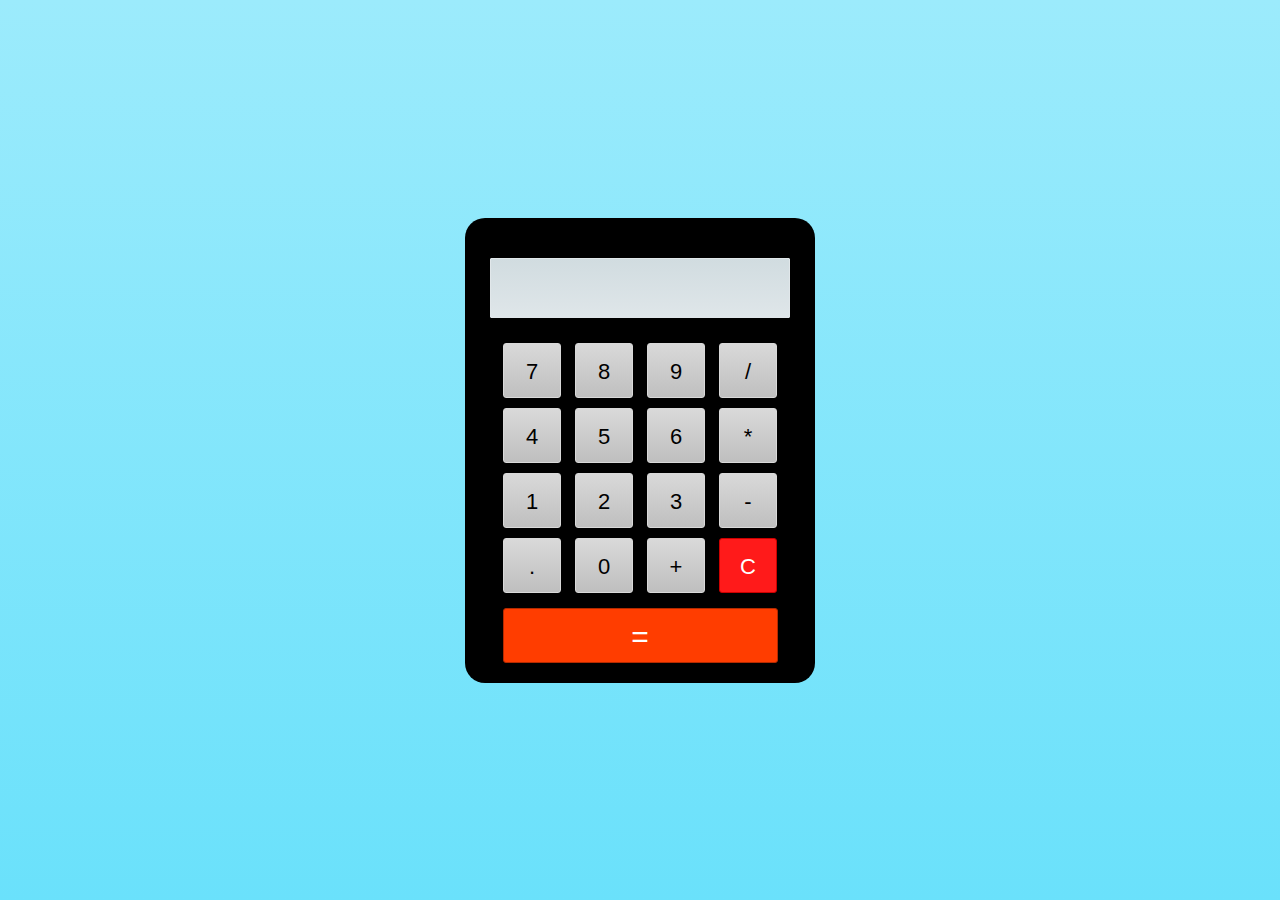
<file: TASK 2 INTERNSHIP/index.html>
<!DOCTYPE html>
<html lang="en" dir="ltr">
  <head>
    <meta charset="utf-8" />
    <title>Calculator</title>
    <link rel="stylesheet" href="css/index.css" />
    <meta name="viewport" content="width=device-width, initial-scale=1.0" />
  </head>
  <body>
    <div class="center">
      <form name="forms">
        <input type="text" id="display" name="display" disabled />
        <div class="buttons">
          <input type="button" id="btn" value="7" />
          <input type="button" id="btn" value="8" />
          <input type="button" id="btn" value="9" />
          <input type="button" id="btn" value="/" /><br />
          <input type="button" id="btn" value="4" />
          <input type="button" id="btn" value="5" />
          <input type="button" id="btn" value="6" />
          <input type="button" id="btn" value="*" /><br />
          <input type="button" id="btn" value="1" />
          <input type="button" id="btn" value="2" />
          <input type="button" id="btn" value="3" />
          <input type="button" id="btn" value="-" /><br />
          <input type="button" id="btn" value="." />
          <input type="button" id="btn" value="0" />
          <input type="button" id="btn" value="+" />
          <input
            type="button"
            id="clear"
            value="C"
            onclick="document.forms.display.value=''"
          /><br />
          <input
            type="button"
            id="equal"
            value="="
            onclick="document.forms.display.value=eval(document.forms.display.value)"
          />
        </div>
      </form>
    </div>
    <script type="text/javascript" charset="utf-8" src="js/index.js"></script>
  </body>
</html>
</file>
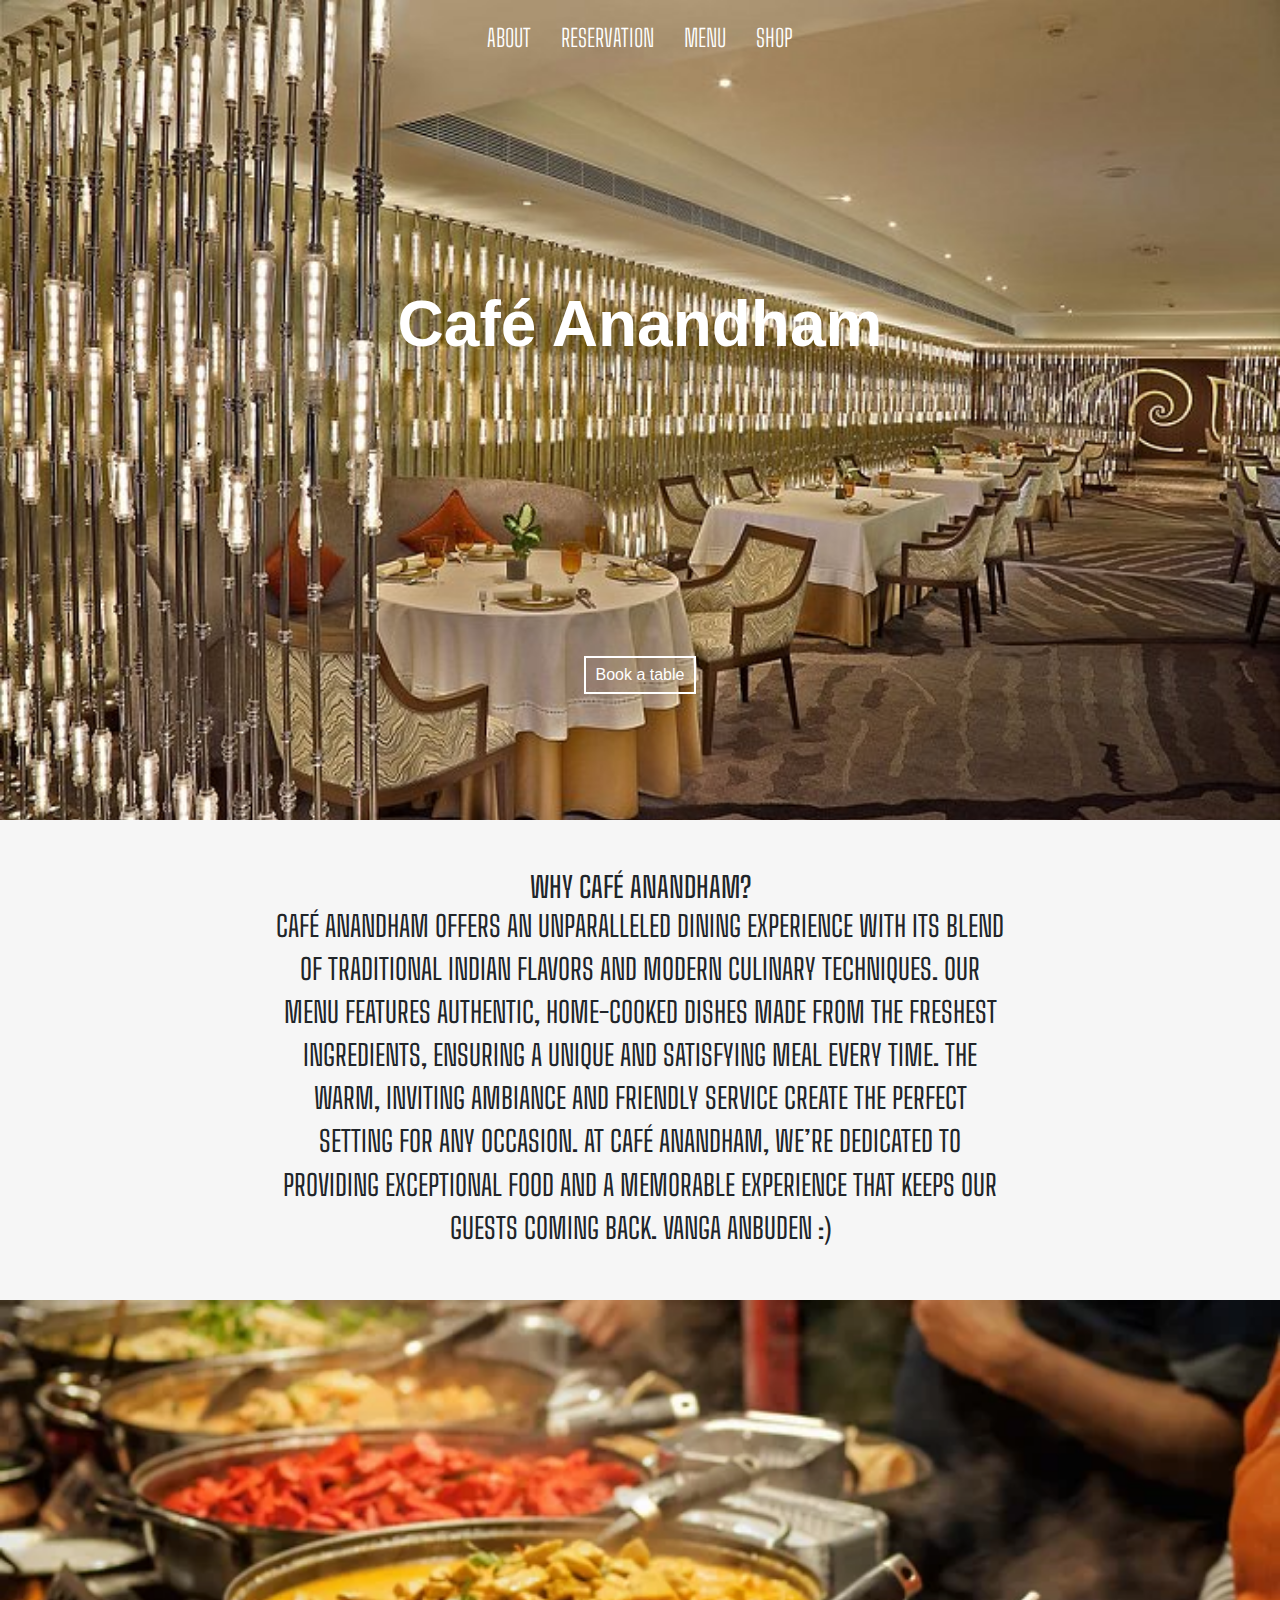
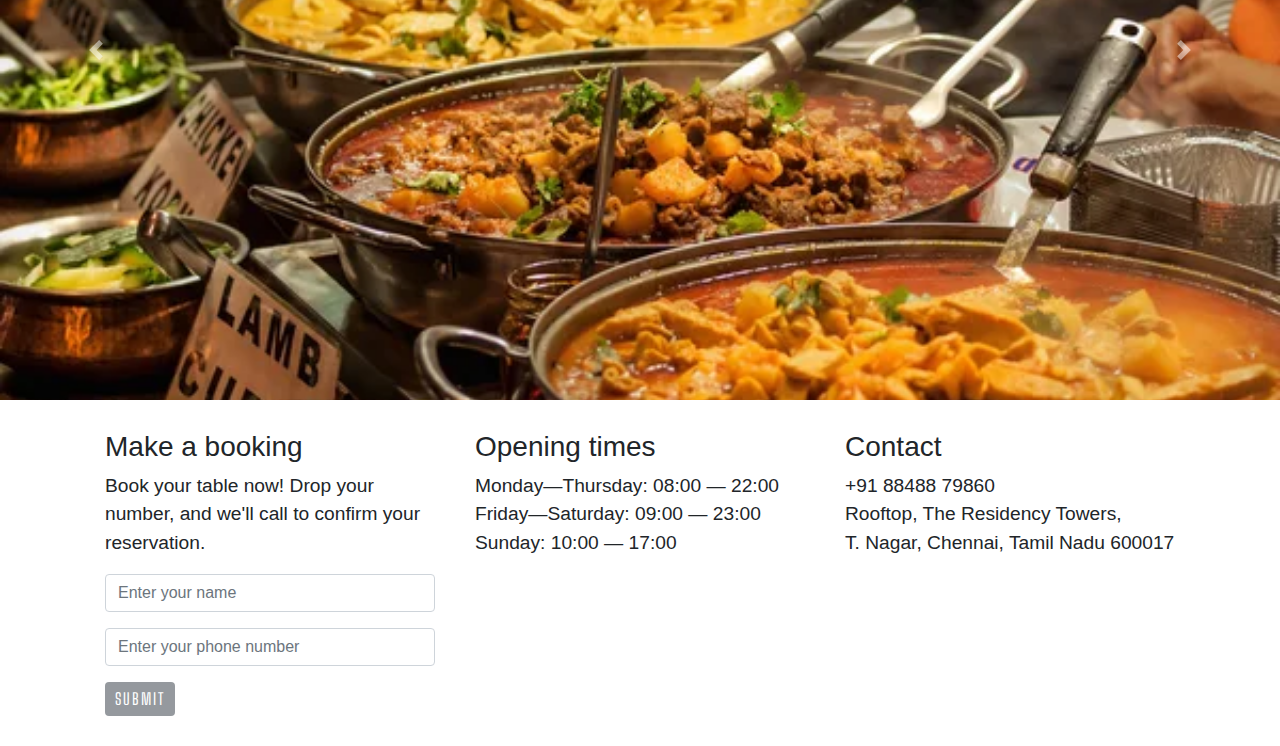
<file: task 1 internship/Restaurant website interface/index.html>
<!DOCTYPE html>
<html lang="en">
  <head>
    <!-- Required meta tags -->
    <meta charset="utf-8">
    <meta name="viewport" content="width=device-width, initial-scale=1, shrink-to-fit=no">

    <link rel="stylesheet" href="index.css">
    <!-- Bootstrap CSS -->
    <link rel="stylesheet" href="https://stackpath.bootstrapcdn.com/bootstrap/4.3.1/css/bootstrap.min.css" integrity="sha384-ggOyR0iXCbMQv3Xipma34MD+dH/1fQ784/j6cY/iJTQUOhcWr7x9JvoRxT2MZw1T" crossorigin="anonymous">

    <title>Restaurant Website</title>
  </head>
  <body>
    
    
  <nav>
    <ul class="nav-flex-row">
      <li class="nav-item">
        <a href="#about">About</a>
      </li>
      <li class="nav-item">
        <a href="#reservation">Reservation</a>
      </li>
      <li class="nav-item">
        <a href="#menu">Menu</a>
      </li>
      <li class="nav-item">
        <a href="#shop">Shop</a>
      </li>
    </ul>
  </nav>

  <section class="section-intro">
    <header>
      <h1>Café Anandham</h1>
    </header>
    <div class="link-to-book-wrapper">
      <a class="link-to-book" href="#reservations">Book a table</a>
    </div>
  </section>

  <section class="about-section">
    <article>
      <h3>
          Why Café Anandham?
      </h3>
      <p>
        Café Anandham offers an unparalleled dining experience with its
         blend of traditional Indian flavors and modern culinary techniques.
          Our menu features authentic, home-cooked dishes made from the
           freshest ingredients, ensuring a unique and satisfying meal
            every time. The warm, inviting ambiance and friendly service
             create the perfect setting for any occasion. At Café Anandham,
              we’re dedicated to providing exceptional food and a memorable
               experience that keeps our guests coming back.

                 VANGA ANBUDEN :)
      </p>
    </article>
  </section>

  <div id="carouselExampleControls" class="carousel slide" data-ride="carousel">
    <div class="carousel-inner">
      <div class="carousel-item active">
        <img src="img/INDIAN.jpg" class="d-block w-100" alt="food">
      </div>
      <div class="carousel-item">
        <img src="img/North Indian.jpg" class="d-block w-100" alt="food">
      </div>
      <div class="carousel-item">
        <img src="img/tamil.jpg" class="d-block w-100" alt="food">
      </div>
    </div>
    <a class="carousel-control-prev" href="#carouselExampleControls" role="button" data-slide="prev">
      <span class="carousel-control-prev-icon" aria-hidden="true"></span>
      <span class="sr-only">Previous</span>
    </a>
    <a class="carousel-control-next" href="#carouselExampleControls" role="button" data-slide="next">
      <span class="carousel-control-next-icon" aria-hidden="true"></span>
      <span class="sr-only">Next</span>
    </a>
  </div>

  <div class="container">
    <div class="row-flex">
      <div class="flex-column-form">
        <h3>
          Make a booking
        </h3>
      <form class="media-centered">
          <div class="form-group">
            <p>
             Book your table now! Drop your number, and we'll call to confirm your reservation.
            </p>
            <input type="name" class="form-control" id="exampleInputName1" aria-describedby="nameHelp" placeholder="Enter your name">
          </div>
          <div class="form-group">
            <input type="number" class="form-control" id="exampleInputphoneNumber1" placeholder="Enter your phone number">
          </div>
          <button type="submit" class="btn btn-primary">Submit</button>
      </form>
      </div>
      <div class="opening-time">
        <h3>
          Opening times
        </h3>
        <p>
         <span>Monday—Thursday: 08:00 — 22:00</span> 
         <span>Friday—Saturday: 09:00 — 23:00 </span>
         <span>Sunday: 10:00 — 17:00</span>
        </p>
      </div>
      <div class="contact-adress">
        <h3>
          Contact
        </h3>
        <p>
          <span>+91 88488 79860</span>
          <span> Rooftop, The Residency Towers,</span>
          <span> T. Nagar, Chennai, Tamil Nadu 600017</span>
        </p>
      </div>
    </div>
    </div>



  <!-- Optional JavaScript -->
  <!-- jQuery first, then Popper.js, then Bootstrap JS -->
  
  <script src="https://code.jquery.com/jquery-3.3.1.slim.min.js" integrity="sha384-q8i/X+965DzO0rT7abK41JStQIAqVgRVzpbzo5smXKp4YfRvH+8abtTE1Pi6jizo" crossorigin="anonymous"></script>
  <script src="https://cdnjs.cloudflare.com/ajax/libs/popper.js/1.14.7/umd/popper.min.js" integrity="sha384-UO2eT0CpHqdSJQ6hJty5KVphtPhzWj9WO1clHTMGa3JDZwrnQq4sF86dIHNDz0W1" crossorigin="anonymous"></script>
  <script src="https://stackpath.bootstrapcdn.com/bootstrap/4.3.1/js/bootstrap.min.js" integrity="sha384-JjSmVgyd0p3pXB1rRibZUAYoIIy6OrQ6VrjIEaFf/nJGzIxFDsf4x0xIM+B07jRM" crossorigin="anonymous"></script>
 
  </body>
  
</html>
</file>
<file: TASK 2 INTERNSHIP/css/index.css>
* {
  margin: 0;
  padding: 0;
  outline: none;
  box-sizing: border-box;
}
body {
  font-family: montserrat;
  display: flex;
  text-align: center;
  justify-content: center;
  align-items: center;
  min-height: 100vh;
  background: linear-gradient(#9cebfc, #6ae1fb);
}
.center {
  /* display: none; */
  width: 350px;
  background: black;
  border-radius: 20px;
}
input[type="text"] {
  height: 60px;
  width: 300px;
  margin-top: 40px;
  border-radius: 1px;
  border: 1px solid #e1e7ea;
  color: black;
  font-size: 22px;
  font-weight: bold;
  text-align: right;
  padding-right: 20px;
  background: linear-gradient(#d1dce0, #dfe6e9);
}
form .buttons {
  width: 300px;
  margin: 10px 25px 0 25px;
  padding: 10px 0;
}
input[type="button"] {
  width: 58px;
  height: 55px;
  margin: 5px;
  font-size: 22px;
  line-height: 55px;
  border-radius: 3px;
  border: 1px solid #d9d9d9;
  background: linear-gradient(#d9d9d9, #bfbfbf);
}
input[type="button"]:hover {
  transition: 0.5s;
  background: linear-gradient(#bfbfbf, #d9d9d9);
}
input#clear {
  background: #ff1a1a;
  border: 1px solid #cc0000;
  color: white;
}
input#equal {
  width: 275px;
  margin: 10px 0 10px 0;
  font-size: 30px;
  color: white;
  background: #ff3d00;
  border: 1px solid #b32a00;
}
</file>
<file: task 1 internship/Restaurant website interface/index.css>
@import url('https://fonts.googleapis.com/css?family=Big+Shoulders+Text:100,300,400,500,600,700,800,900&display=swap');

/* font-family: 'Big Shoulders Text', cursive; */

.nav-flex-row {
    display: flex;
    flex-direction: row;
    justify-content: center;
    position: absolute;
    z-index: 100;
    left: 0;
    width: 100%;
    padding: 0;
}

.nav-flex-row li {
    text-decoration: none;
    list-style-type: none;
    padding: 20px 15px;
}

.nav-flex-row li a {
    font-family: 'Big Shoulders Text', cursive;
    color: #ffffff;
    font-size: 1.5em;
    text-transform: uppercase;
    font-weight: 300;
}

.section-intro {
    height: 820px;
    background-image: url(img/itc-grand-chola-chennachennai.jpg);
    background-size: cover;
    display: flex;
    flex-direction: column;
    justify-content: center;
    align-items: center;
}

.section-intro h1 {
    text-align: center;
    color: #ffffff;
    font-size: 4em;
    font-weight: 700;
}

.section-intro header {
    display: flex;
    flex: 4;
    flex-direction: row;
    justify-content: center;
    align-items: center;
}

.link-to-book-wrapper {
    flex: 1;
}

.about-section {
    display: flex;
    align-items: center;
    background-color: #f3f3f3c0;
    padding: 50px 30px;
}

.link-to-book {
    color: #ffffff;
    display: block;
    border: 2px solid #ffffff;
    padding: 5px 10px;
}

a.link-to-book:hover {
    background-color: #ffffff;
    color: #95999e;
    text-decoration: none;
}

.about-section p,
.about-section h3 {
    text-align: center;
    width: 60%;
    margin: auto;
    font-family: 'Big Shoulders Text', cursive;
    font-size: 1.8em;
    text-transform: uppercase;
}

.carousel-inner {
    height: 700px;
}

.row-flex {
    display: flex;
    flex-direction: row;
}

.flex-column-form {
    display: flex;
    flex-direction: column;
    flex: 1;
    margin: 30px 20px;
}

.btn.btn-primary {
    font-family: 'Big Shoulders Text', cursive;
    color: #ffffff;
    background-color: #95999e;
    text-transform: uppercase;
    font-size: 16px;
    padding: 5px 10px;
    letter-spacing: 2px;
    border: 0;
}

.btn.btn-primary:hover {
    background-color: #747474;
}
.opening-time,
.contact-adress {
    flex: 1;
    margin: 30px 20px;
    font-size: 1.2em;
}

.form-group p {
    font-size: 1.2em;
}

.opening-time p span,
.contact-adress p span {
    display: block;
}

@media (min-width:577px) and (max-width: 800px) {

    .section-intro {
        height: 500px;
    }

    .about-section p,
    .about-section h3 {
        font-size: 20px;
    }

    .carousel-inner {
        height: auto;
    }

    .row-flex {
        display: flex;
        flex-direction: column;
    }
}

@media screen and (max-width: 576px) {
    .section-intro {
        height: 300px;
    }

    .about-section {
        padding: 30px;
    }

    .section-intro h1 {
        font-size: 2em;
    }

    .about-section p,
    .about-section h3 {
        font-size: 15px;
    }

    .carousel-inner {
        height: auto;
    }

    .row-flex {
        display: flex;
        flex-direction: column;
    }

    .row-flex h3 {
        font-size: 25px;
        text-align: center;
    }

    .form-group p {
        font-size: 15px;
    }

    .opening-time p span,
    .contact-adress p span {
        font-size: 15px;
        text-align: center;
    }

}
</file>
